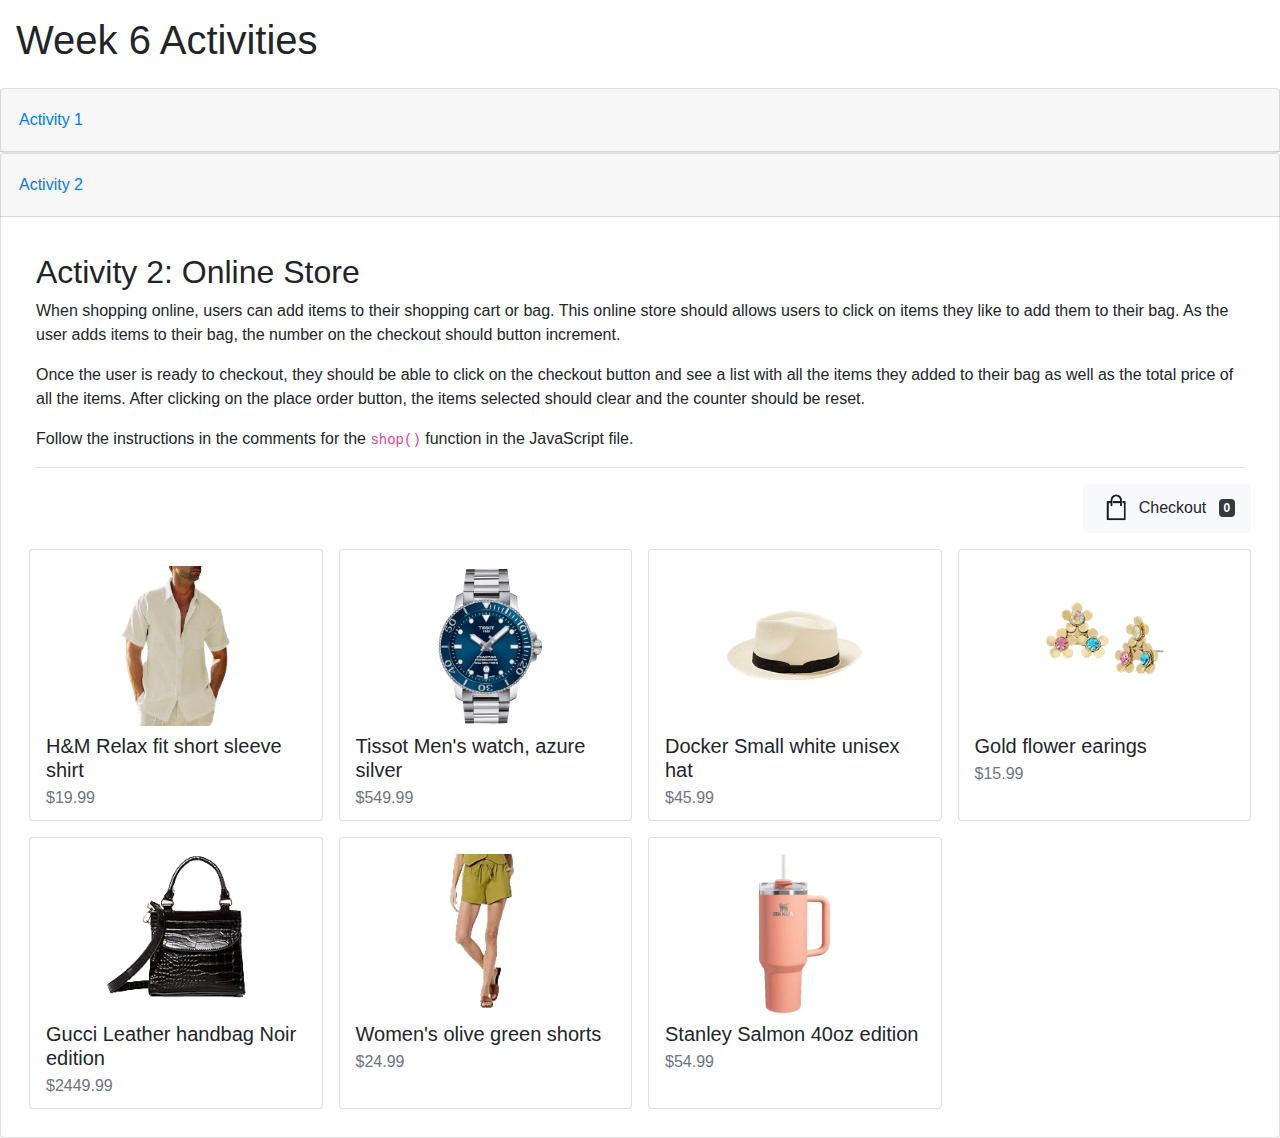
<file: act-0715/index.html>
<!DOCTYPE html>
<html lang="en">
  <head>
    <meta charset="utf-8" />
    <meta
      name="viewport"
      content="width=device-width, initial-scale=1, shrink-to-fit=no"
    />
    <link
      rel="stylesheet"
      href="https://cdn.jsdelivr.net/npm/bootstrap@4.0.0/dist/css/bootstrap.min.css"
      integrity="sha384-Gn5384xqQ1aoWXA+058RXPxPg6fy4IWvTNh0E263XmFcJlSAwiGgFAW/dAiS6JXm"
      crossorigin="anonymous"
    />
    <link rel="stylesheet" href="css/stylesheet.css" />
    <title>Week 6</title>
  </head>
  <body>
    <h1 class="container-fluid bg p-3">Week 6 Activities</h1>
    <div id="accordion-activities">
      <div class="card">
        <div
          class="card-header row align-items-center"
          id="card-head-activity-1"
        >
          <h5 class="mb-0">
            <button
              class="btn btn-link"
              data-toggle="collapse"
              data-target="#collapse-activity-1"
              aria-expanded="true"
              aria-controls="collapse-activity-1"
            >
              Activity 1
            </button>
          </h5>
        </div>

        <div
          id="collapse-activity-1"
          class="collapse"
          aria-labelledby="card-head-activity-1"
          data-parent="#accordion-activities"
        >
          <!-- Activity 1 -->
          <div class="card-body">
            <div class="container-fluid mt-3 mb-3">
              <h2>Activity 1: Twitter Log In</h2>
              <p>
                This activity demonstrates how login screens work. In this
                example, I've recreated the old Twitter login screen.
              </p>
              <p>
                When a user clicks the Log in button, we want to make sure the
                they entered their credentials correctly. There is an object
                named <code>user</code> in the JS code. A user should see an
                alert if their username and password don't match the values of
                <code>user</code>. If their credentials are valid, they will see
                a success message.
              </p>
              <p>
                Follow the instructions in the comments in the JavaScript file
                to enable the function <code>twitter()</code> to work properly.
              </p>
            </div>
            <hr />
            <!-- Twitter login page -->
            <div class="alert alert-dismissible fade" id="tw-login-alert">
              <button class="close" type="button" data-dismiss="alert">
                &times;
              </button>
            </div>
            <div class="container-fluid mt-3 text-center">
              <div class="p-2">
                <img
                  class="tw-logo"
                  src="assets/images/tw-logo.png"
                  alt="The old twitter logo, resembling a bird."
                />
                <h6 class="pt-2">Log in to Twitter</h6>
              </div>
              <form id="tw-form-login">
                <div class="form-group">
                  <input
                    class="form-control border-0"
                    type="text"
                    name="username"
                    placeholder="Phone, email, or username"
                    id="tw-form-login-username"
                  />
                </div>
                <div class="form-group">
                  <input
                    class="form-control border-0"
                    type="password"
                    name="password"
                    placeholder="Password"
                    id="tw-form-login-password"
                  />
                </div>
                <div class="form-group">
                  <button
                    class="btn pl-5 pr-5 tw-btn"
                    type="button"
                    id="tw-form-login-btn"
                  >
                    Log in
                  </button>
                </div>
              </form>
            </div>
          </div>
        </div>
      </div>
      <div class="card">
        <div
          class="card-header row align-items-center"
          id="card-head-activity-2"
        >
          <h5 class="mb-0">
            <button
              class="btn btn-link collapsed"
              data-toggle="collapse"
              data-target="#collapse-activity-2"
              aria-expanded="false"
              aria-controls="collapse-activity-2"
            >
              Activity 2
            </button>
          </h5>
        </div>
        <div
          id="collapse-activity-2"
          class="collapse show
          aria-labelledby="card-head-activity-2"
          data-parent="#accordion-activities"
        >
          <div class="card-body">
            <!-- Activity 2 -->
            <div class="container-fluid mt-3">
              <h2>Activity 2: Online Store</h2>
              <p>
                When shopping online, users can add items to their shopping cart
                or bag. This online store should allows users to click on items
                they like to add them to their bag. As the user adds items to
                their bag, the number on the checkout should button increment.
              </p>
              <p>
                Once the user is ready to checkout, they should be able to click
                on the checkout button and see a list with all the items they
                added to their bag as well as the total price of all the items.
                After clicking on the place order button, the items selected
                should clear and the counter should be reset.
              </p>
              <p>
                Follow the instructions in the comments for the
                <code>shop()</code> function in the JavaScript file.
              </p>
              <hr class="mt-3 mb-3" />
              <!-- Shopping site -->
              <div class="row pl-2 pr-2">
                <!-- Checkout button -->
                <button
                  class="btn btn-light pl-0 pr-0 ml-auto mb-2"
                  type="button"
                  data-toggle="modal"
                  data-target="#sh-modal-checkout"
                  id="sh-btn-checkout"
                >
                  <div class="container">
                    <img
                      src="assets/images/sh-logo-bag.png"
                      alt="A shopping bag."
                    />
                    <span>Checkout</span>
                    <span
                      class="rounded badge badge-dark ml-2"
                      id="sh-btn-checkout-num-items"
                      >0</span
                    >
                  </div>
                </button>
                <!-- Checkout modal -->
                <div
                  class="modal fade"
                  tabindex="-1"
                  role="dialog"
                  aria-labelledby="checkoutModal"
                  aria-hidden="true"
                  id="sh-modal-checkout"
                >
                  <div
                    class="modal-dialog modal-dialog-centered"
                    role="document"
                  >
                    <div class="modal-content">
                      <div class="modal-header">
                        <h5 class="modal-title">Checkout</h5>
                      </div>
                      <div class="modal-body">
                        <div class="row mb-3">
                          <span
                            class="text-muted ml-3 mr-1"
                            id="sh-modal-checkout-num-items"
                          >
                          </span>
                          <span class="text-muted">item(s)</span>
                        </div>
                        <div id="sh-modal-checkout-items"></div>
                        <div class="row">
                          <div class="col-4 ml-auto">
                            Total:
                            <strong id="sh-modal-checkout-total"></strong>
                          </div>
                        </div>
                      </div>
                      <div class="modal-footer">
                        <button
                          class="btn btn-light"
                          type="button"
                          data-dismiss="modal"
                        >
                          Close
                        </button>
                        <button
                          class="btn btn-dark"
                          type="button"
                          data-dismiss="modal"
                          id="sh-btn-confirm-order"
                        >
                          Proceed to order
                        </button>
                      </div>
                    </div>
                  </div>
                </div>
              </div>
              <div class="row" id="sh-row-items"></div>
            </div>
          </div>
        </div>
      </div>
    </div>

    <script
      src="https://code.jquery.com/jquery-3.2.1.slim.min.js"
      integrity="sha384-KJ3o2DKtIkvYIK3UENzmM7KCkRr/rE9/Qpg6aAZGJwFDMVNA/GpGFF93hXpG5KkN"
      crossorigin="anonymous"
    ></script>
    <script
      src="https://cdn.jsdelivr.net/npm/popper.js@1.12.9/dist/umd/popper.min.js"
      integrity="sha384-ApNbgh9B+Y1QKtv3Rn7W3mgPxhU9K/ScQsAP7hUibX39j7fakFPskvXusvfa0b4Q"
      crossorigin="anonymous"
    ></script>
    <script
      src="https://cdn.jsdelivr.net/npm/bootstrap@4.0.0/dist/js/bootstrap.min.js"
      integrity="sha384-JZR6Spejh4U02d8jOt6vLEHfe/JQGiRRSQQxSfFWpi1MquVdAyjUar5+76PVCmYl"
      crossorigin="anonymous"
    ></script>
    <script src="script.js"></script>
  </body>
</html>
</file>
<file: act-0715/css/stylesheet.css>
:root {
  --twitter-blue: rgb(81, 177, 249);
  --gray: rgb(244, 248, 251);
}

/* Twitter logo */
.tw-logo {
  width: 50px;
}

/* Twitter button */
.tw-btn {
  background-color: var(--twitter-blue);
  color: white;
}

/* Twitter login form */
#tw-form-login {
  margin-left: 20%;
  margin-right: 20%;
}

/* Twitter login form input fields */
#tw-form-login input {
  background-color: var(--gray);
}

/* Shopping checkout button */
#sh-btn-checkout img {
  height: 35px;
  width: 35px;
  object-fit: contain;
}

/* Shopping checkout bag to rotate when hovering */
#sh-btn-checkout:hover img {
  animation: sh-checkout-bag-rotate 1s ease-in;
}

/* Shopping checkout bag rotation animation */
@keyframes sh-checkout-bag-rotate {
  70% {
    transform: rotate(20deg);
  }
}

/* Shopping card item */
.sh-card-item {
  height: 17rem;
}

/* Shopping card item images */
.sh-card-item img {
  height: 10rem;
  object-fit: contain;
}

.sh-card-item:hover {
  background-color: var(--gray);
  cursor: pointer;
}
</file>
